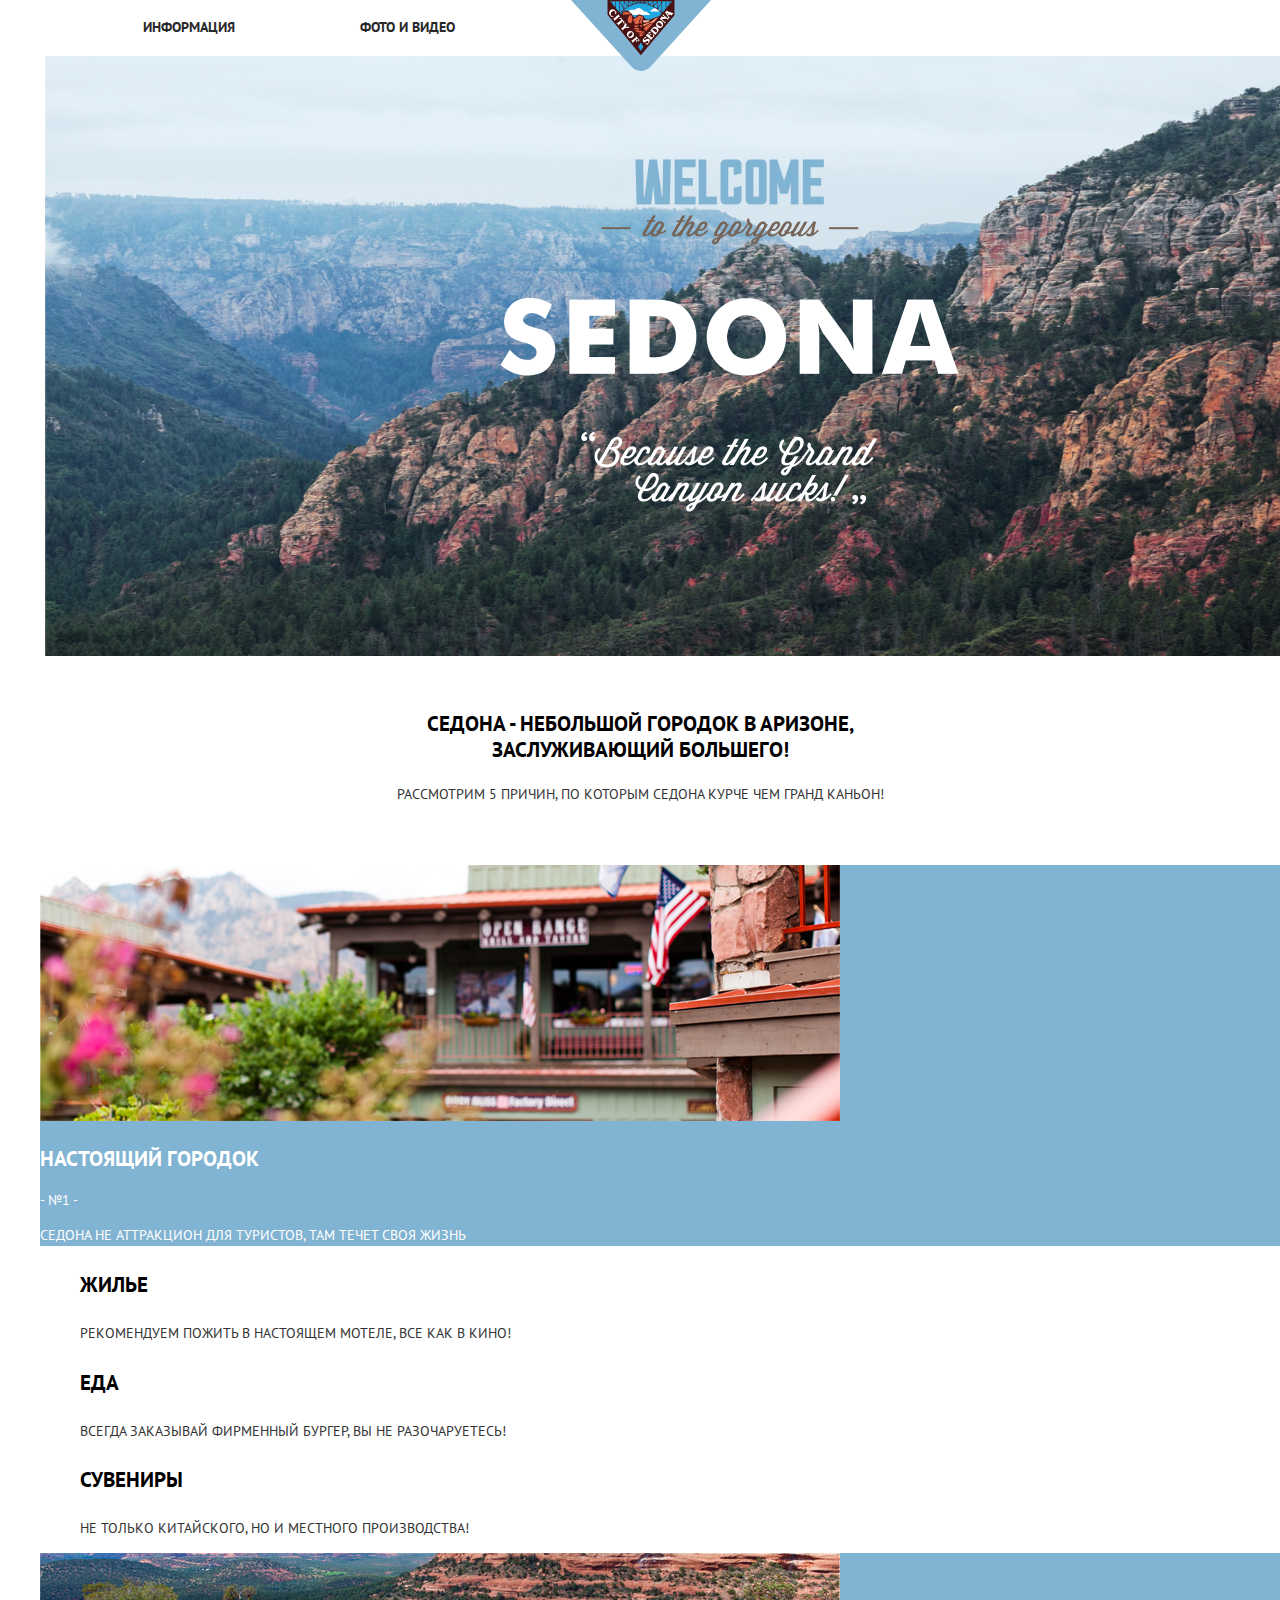
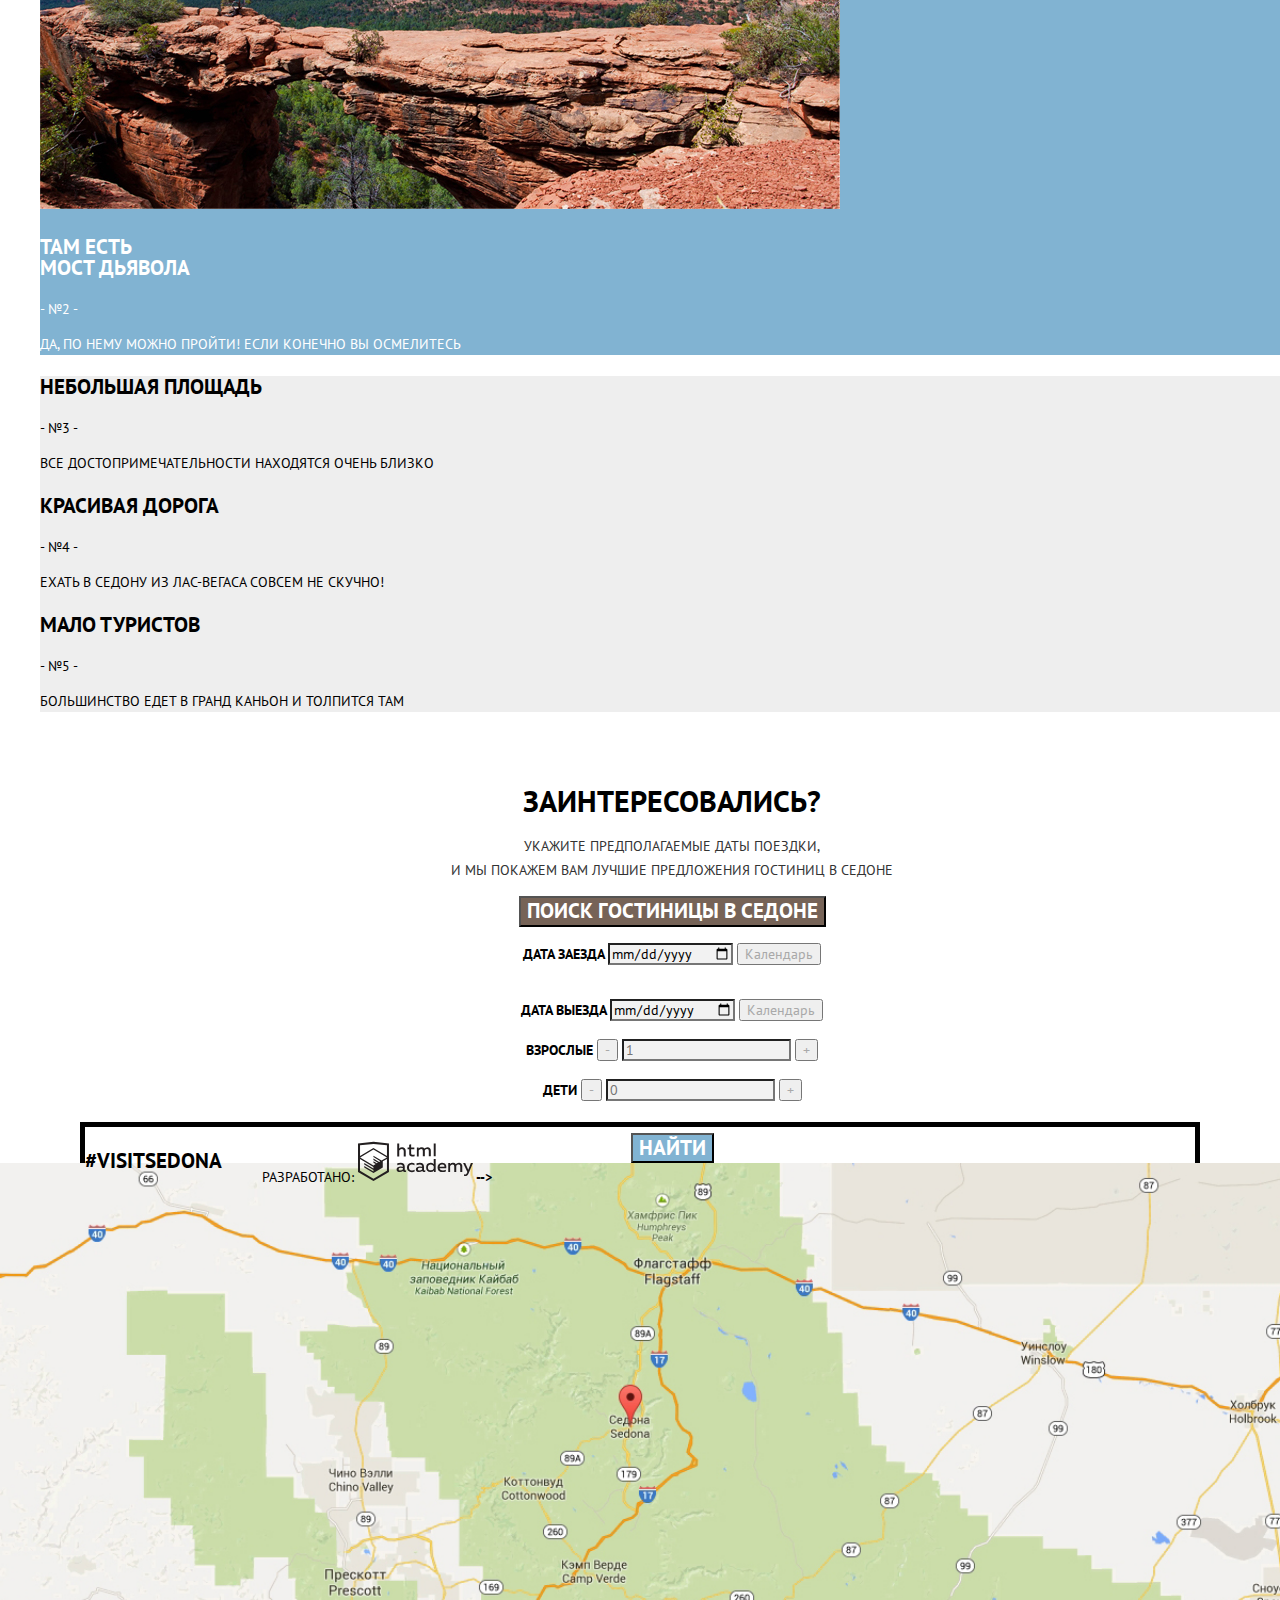
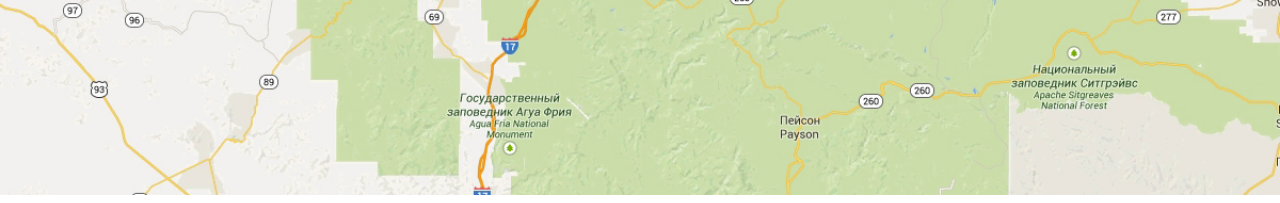
<file: index.html>
<!DOCTYPE html>
<html lang="ru">

<head>
  <meta charset="utf-8">
  <title>HTML Academy: Седона</title>
  <link href="https://fonts.googleapis.com/css?family=PT+Sans:400,700&amp;subset=cyrillic" rel="stylesheet">
  <link rel="stylesheet" href="css/normalize.css">
  <link rel="stylesheet" href="css/style.css">
</head>

<body>
  <header class="main-header">
    <nav class="nav-header">
      <a class="nav-header-logo">
        <img src="img/logo-sedona.svg" width="140" height="71" alt="Логотип Седона">
      </a>
      <ul>
        <li><a href="info.html">Информация</a></li>
        <li><a href="media.html">Фото и видео</a></li>
        <li><a href="map.html">Карта штата</a></li>
        <li><a href="catalog.html">Гостиницы</a></li>
      </ul>
    </nav>
  </div>
  </header>
  <main class="main-container">
  <img class="main-background" src="img/main-backgroundphoto.jpg" width="1200px" height="773px" alt="Обои">
    <img class="main-welcometext" src="img/main-welcometext.png" width="459px" height="353px" alt="Обои">
    <section class="features">
      <div class="features-text">
      <h2 class="features-main">Седона - небольшой городок в аризоне,<br> заслуживающий большего!</h2>
      <p class="features-reasons">Рассмотрим 5 причин, по которым Седона курче чем Гранд Каньон!</p></div>
      <h2 class="visially-hidden"> 5 причин посетить Седону </h2>
      <ul class="features-list">
       <div class="white-block">
        <li>
          <img class="main-picture-feature" src="img/main-reason1.jpg" width="800px" height="256px" alt="Фотография-причина1">
          <h3 class="features-name"> Настоящий городок</h3>
          <p class="features-number"> - №1 - </p>
          <p class="features-description>">Седона не аттракцион для туристов, там течет своя жизнь</p></div>
          <ul>
            <li class="features-list-extra">
              <h4 class="features-name">Жилье</h4>
              <p class="features-description-gray">Рекомендуем пожить в настоящем мотеле, все как в кино!</p>
            </li>
            <li class="features-list-extra">
              <h4 class="features-name">Еда</h4>
              <p class="features-description-gray">Всегда заказывай фирменный бургер, вы не разочаруетесь!</p>
            </li>
            <li class="features-list-extra">
              <h4 class="features-name">Сувениры</h4>
              <p class="features-description-gray">Не только китайского, но и местного производства!</p>
            </li>
          </ul>
        </li>
        <li>
          <div class="white-block">
          <img class="main-picture-feature" src="img/main-reason2.jpg" width="800px" height="256px" alt="Фотография-причина2">
          <h3 class="features-name">Там есть <br> мост дьявола</h3>
          <p class="features-number"> - №2 - </p>
          <p class="features-description>">Да, по нему можно пройти! Если конечно вы осмелитесь</p></div>
        </li>
        <div class="gray-block">
        <li class="features-list-wide">
          <h3 class="features-name">Небольшая площадь</h3>
          <p class="features-number"> - №3 - </p>
          <p class="features-description-gray>">Все достопримечательности находятся очень близко</p>
        </li>
        <li class="features-list-wide">
          <h3 class="features-name">Красивая дорога</h3>
          <p class="features-number"> - №4 - </p>
          <p class="features-description-gray>">Ехать в седону из лас-вегаса совсем не скучно!</p>
        </li>
        <li class="features-list-wide">
          <h3 class="features-name">Мало туристов</h3>
          <p class="features-number"> - №5 - </p>
          <p class="features-description-gray>">Большинство едет в Гранд Каньон и толпится там</p>
        </li>
      </div>
      </ul>
    </section>
    <section class="offers">
      <strong class="main-question">Заинтересовались?</strong>
      <p class="main-offer">Укажите предполагаемые даты поездки, <br> и мы покажем вам лучшие предложения гостиниц в Седоне</p>
      <button class="main-search">Поиск гостиницы в Седоне</button>
      <form class="search-form" action="catalog.html" method="post">
         <p class="search-criteria">
           <label for="search-datefrom">Дата заезда</label>
           <input id="search-datefrom" type="date" name="datefrom" value="" class="forms">
           <button class="search-calendar" type="submit" aria-label="Открыть календарь для выбора даты">Календарь</button>
         </p>
         <p class="search-criteria">
           <label for="seacrh-dateto">Дата выезда</label>
           <input id="search-dateto" type="date" name="dateto" value="" class="forms">
           <button class="search-calendar" type="submit" aria-label="Открыть календарь для выбора даты">Календарь</button>
         </p>
         <p class="search-criteria">
           <label for="search-adults">Взрослые</label>
           <button class="search-sign" type="submit" aria-label="Убрать взрослого">-</button>
           <input id="search-adults" type="number" name="adults" value="" placeholder="1" min="1" class="forms">
           <button class="search-sign" type="submit" aria-label="Добавить еще одного взрослого">+</button>
         </p>
         <p class="search-criteria">
           <label for="search-children">Дети</label>
           <button class="search-sign" type="submit" aria-label="Убрать взрослого">-</button>
           <input id="search-children" type="number" name="children" value="" placeholder="0" class="forms">
           <button class="search-sign" type="submit" aria-label="Добавить еще одного взрослого">+</button>
         </p>
         <button class="main-buttonsearch" type="submit">Найти</button>
       </form>
    </section>
    <h2 class="visially-hidden"> Карта Седоны </h2>
    <img class="main-map" src="img/main-map.jpg" alt="Карта Седоны" width=100%>
  </main>
  <footer class="main-footer">
    <p class="hashtag-footer">#VISITSEDONA</p>
    <div class="social-footer">
      <ul>
        <li>
          <a class="social-button" href="#" aria-label="Ссылка на Твиттер"></a>
        </li>
        <li>
          <a class="social-button" href="#" aria-label="Ссылка на Фейсбук"></a>
        </li>
        <li>
          <a class="social-button" href="#" aria-label="Ссылка на Ютуб"></a>
        </li>
      </ul>
    </div>
    <p class="copyright-footer">
      <b>Разработано:</b>
      <a class="button-footer" href="https://htmlacademy.ru" aria-label="Ссылка на Академию"><img src="img/logo-academy.svg" width="115px" height="41px" alt="Html Academy"></a> -->
  </footer>
</body>
</html>
</file>
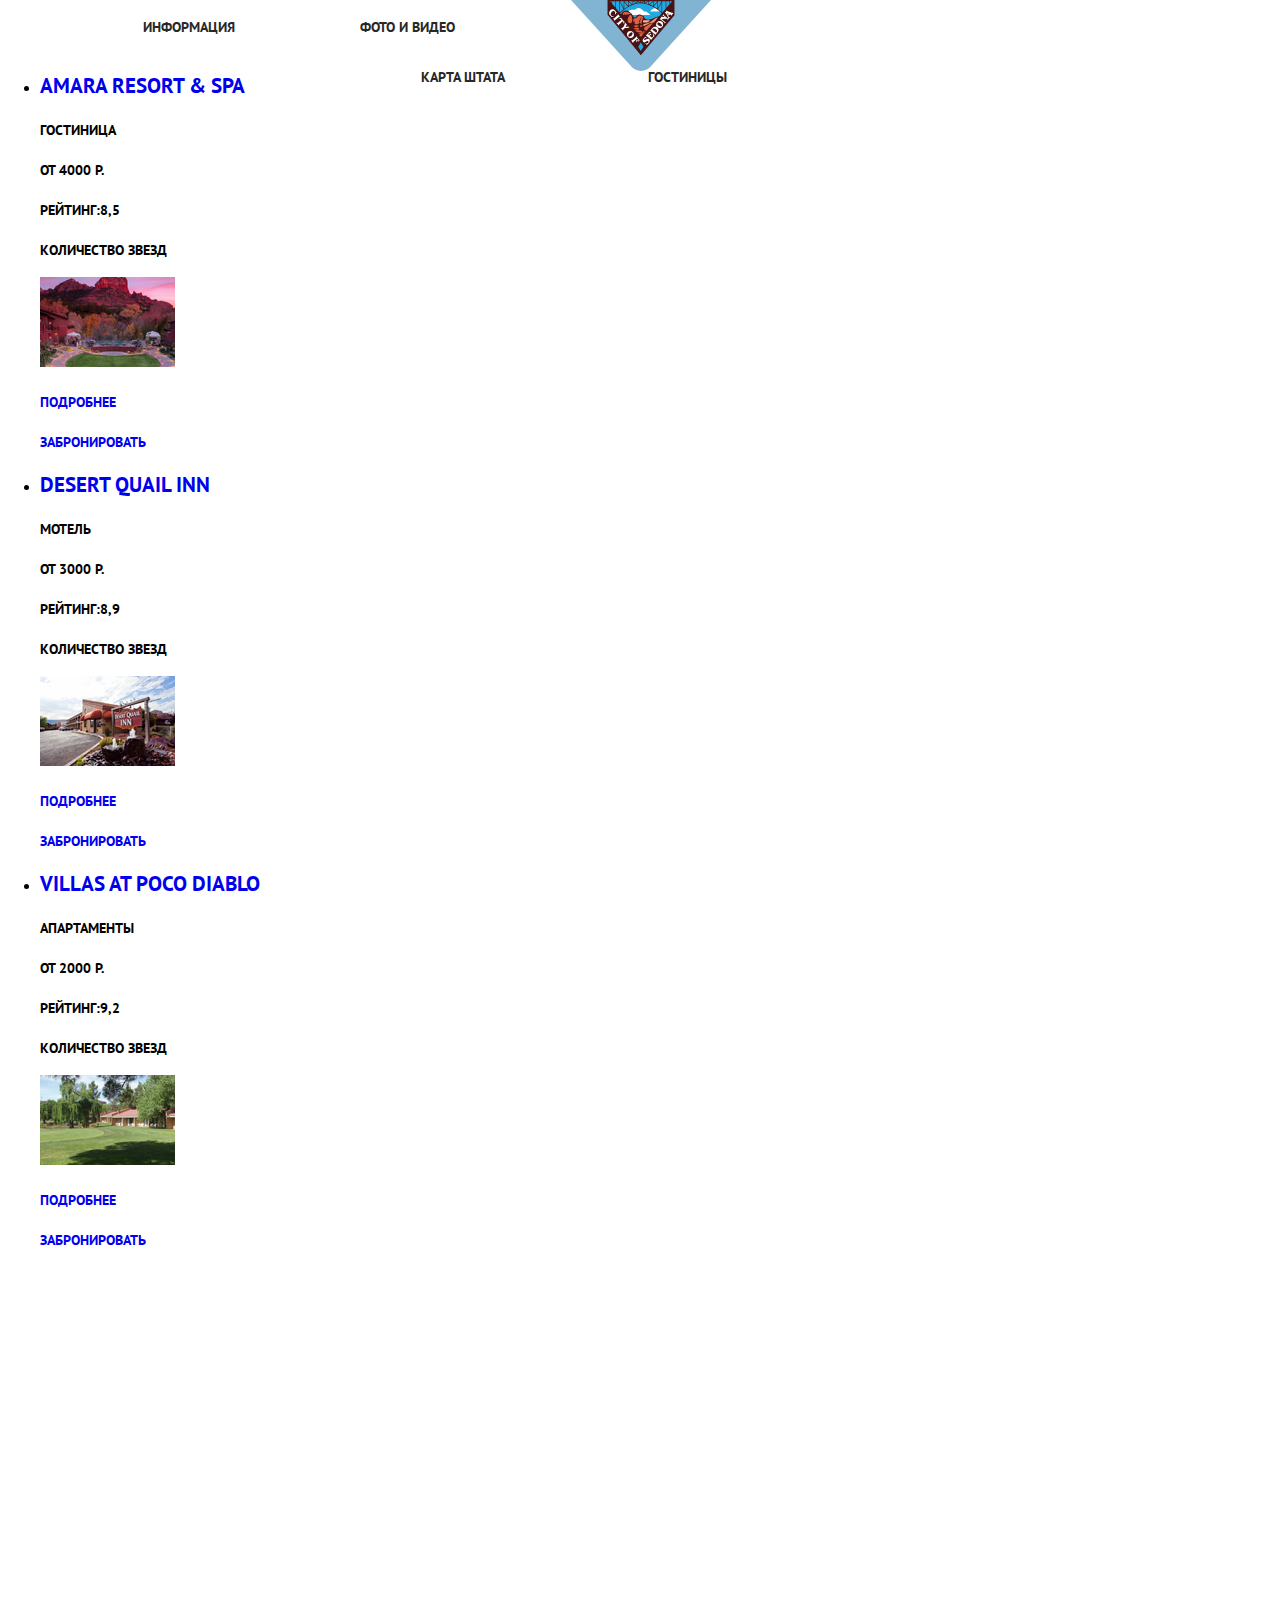
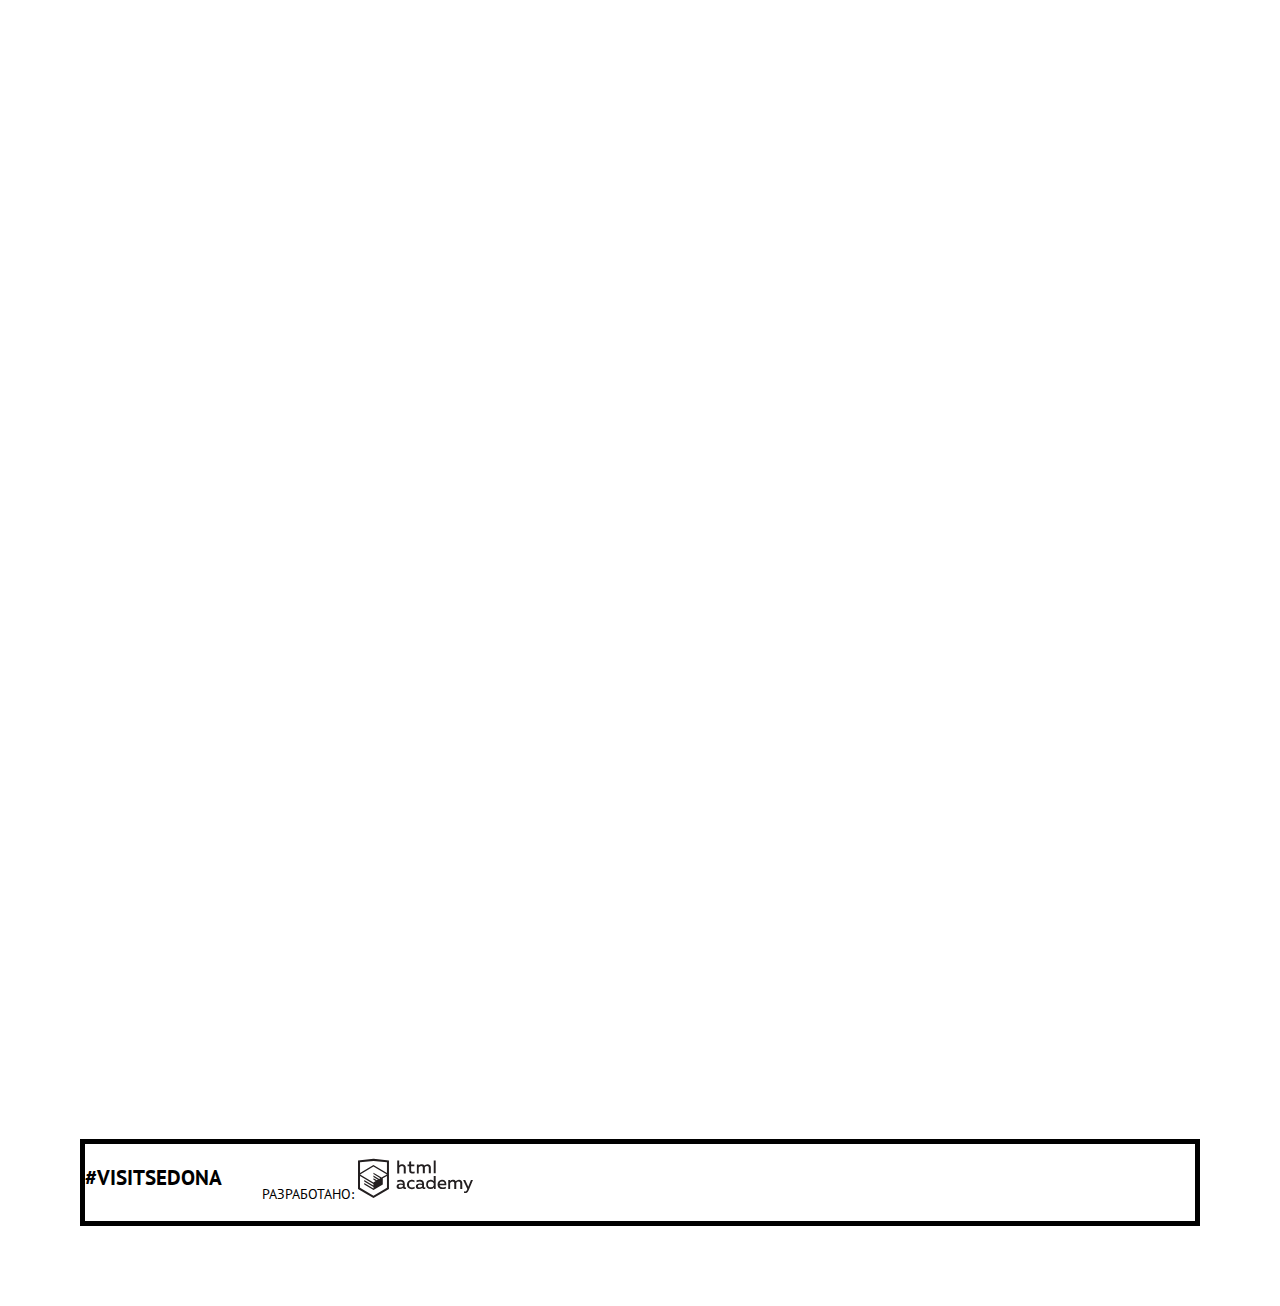
<file: catalog.html>
<!DOCTYPE html>
<html lang="ru">
  <head>
    <meta charset="utf-8">
    <title>HTML Academy: Седона</title>
    <link href="https://fonts.googleapis.com/css?family=PT+Sans:400,700&amp;subset=cyrillic" rel="stylesheet">
    <link rel="stylesheet" href="css/normalize.css">
    <link rel="stylesheet" href="css/style.css">
  </head>
  <body>
    <header class="main-header">
        <nav class="nav-header">
          <a class="nav-header-logo" href="index.html" aria-label="Логотип и Ссылка на главную страницу">
           <img src="img/logo-sedona.svg" width="140" height="71" alt="Логотип Седона">
          </a>
          <ul>
            <li><a href="info.html">Информация</a></li>
            <li><a href="media.html">Фото и видео</a></li>
            <li><a href="map.html">Карта штата</a></li>
            <li class="site-navigation-current"><a href="catalog.html">Гостиницы</a></li>
          </ul>
        </nav>
    </header>
    <main class="main-container">
      <!--  <img class="catalog-background" src="img/catalog-background.jpg" width="1200px" height="562px" alt="Обои"> -->
        <section class="criteria">
          <h2 class="visially-hidden"> Критерии для поиска </h2>
        </section>
        <section class="main-hotel">
          <h2 class="visially-hidden">Подходящие по критериям поиска отели</h2>
          <ul class="hotel-list">
            <li><h2 class="hotel-name"><a href="#">Amara resort & Spa</a></h2>
              <p class="hotel-type"> Гостиница</p>
              <p class="hotel-price">От 4000 р.</p>
              <p class="hotel-rating">Рейтинг:8,5</p>
              <p class="hidden-text">Количество звезд</p>
              <img class="catalog-photo" src="img/catalog-amara.jpg" width="135px" height="90px" alt="Amara Resort">
              <p class="main-button-about"><a href="#">Подробнее</a></p><!--Сделала ссылкой, так как переходим на другую страницу -->
              <p class="main-button-reserve"><a href="#">Забронировать</a></p><!--Сделала ссылкой, так как переходим на другую страницу -->
            </li>
            <li><h2 class="hotel-name"><a href="#">Desert Quail Inn</a></h2>
              <p class="hotel-type">Мотель</p>
              <p class="hotel-price">От 3000 р.</p>
              <p class="hotel-rating">Рейтинг:8,9</p>
              <p class="hidden-text">Количество звезд</p>
              <img class="catalog-photo" src="img/catalog-desert.jpg" width="135px" height="90px" alt="Desert Quail">
              <p class="main-button-about"><a href="#">Подробнее</a></p>
              <p class="main-button-reserve"><a href="#">Забронировать</a></p>
            </li>
            <li><h2 class="hotel-name"><a href="#">Villas at Poco Diablo</a></h2>
              <p class="hotel-type">Апартаменты</p>
              <p class="hotel-price">От 2000 р.</p>
              <p class="hotel-rating">Рейтинг:9,2</p>
              <p class="hidden-text">Количество звезд</p>
              <img src="img/catalog-villas.jpg" width="135px" height="90px" alt="Villas at Poco">
              <p class="main-button-about"><a href="#">Подробнее</a></p>
              <p class="main-button-reserve"><a href="#">Забронировать</a></p>
            </li>
          </ul>
        </section>
    </main>
        <footer class="main-footer">
            <p class="hashtag-footer">#VISITSEDONA</p>
            <div class="social-footer">
              <ul>
                <li>
                  <a class="social-button" href="#" aria-label="Ссылка на Твиттер"></a>
                </li>
                <li>
                  <a class="social-button" href="#" aria-label="Ссылка на Фейсбук"></a>
                </li>
                <li>
                  <a class="social-button" href="#" aria-label="Ссылка на Ютуб"></a>
                </li>
              </ul>
            </div>
            <p class="copyright-footer">
              <b>Разработано:</b>
              <a class="button-footer" href="https://htmlacademy.ru" aria-label="Ссылка на Академию"><img src="img/logo-academy.svg" width="115px" height="41px" alt="Html Academy"></a>
            </p>
        </footer>
  </body>
</html>
</file>
<file: css/style.css>
body {
  margin: 0;
  padding: 0;

  font-family: "PT Sans", Arial, sans-serif;
  font-size:14px;
  font-weight: bold;
  color: #000000;
  text-transform: uppercase;
  line-height: 26px;
}
a {
  text-decoration: none;
}
.visially-hidden {
    position: absolute;

    width: 1px;
    height: 1px;
    margin: -1px;
    border: 0;
    padding: 0;

    white-space: nowrap;

    clip-path: inset(100%);
    clip: rect(0 0 0 0);
    overflow: hidden;
}
header {
/*  background-color: #ffffff; */
}
.nav-header ul{
  margin:0;
  padding: 0;
  list-style: none;

}
.nav-header a {
  color: #282828;
}
.nav-header a:hover {
  color: #81b3d2;
}
.nav-header a:active {
  color: rgba(0,0,0,0.5);
}
.features {
  font-weight:400;
}
.features-main {
  font-size:21px;
  text-align: center;
}
.features-reasons {
  text-align: center;

  color: #333333;
}
.features-list,
.features-list-extra {
  line-height: 21px;

  list-style: none;
}
.features-name {
  font-size:21px;
}
.features-description-gray {
  color: #333333;
}
.white-block {
  color: #ffffff;
  background-color: #81b3d2;
}
.gray-block {
  background-color: #eeeeee;
}
.offers {
  text-align: center;

  background-color: #ffffff;
}
.main-question {
    font-size:30px;
    line-height:36px;
}
.main-offer {
  font-weight:400;
  line-height:24px;

  color: #333333;
}
.main-search {
  font-size:21px;
  text-transform: uppercase;
  font-weight: bold;

  color: #ffffff;
  background-color: #766357;
}
.main-search:hover {
  background-color: #604e43;
}
.main-search:active {
  background-color: #503e33;
  color: rgba(255,255,255,0.3);
}
.forms {
  background-color: #f2f2f2;
}
.forms:hover{
  background-color: #ebebeb;
}
.forms:focus {
  background-color: #ffffff;
}
.search-calendar {
  color: #a9a9a9;
}
.search-calendar:hover {
  color: #282828;
}
.search-calendar:active {
  color: #81b3d2;
  background-color: #ffffff;
}
.search-sign {
  color: #a9a9a9;
}
.search-sign:hover {
  color: #000000;
}
.search-sign:active {
  color: #81b3d2;
}
.main-buttonsearch {
  font-size:21px;
  text-transform: uppercase;
  font-weight: bold;

  color: #ffffff;
  background-color: #81b3d2;
}
.main-buttonsearch:hover {
  background-color:#669ec0;
}
.main-buttonsearch:active {
  background-color:#5496bd;
  color: rgba(255,255,255,0.3);
}
.main-footer {
  background-color: #ffffff;
}
.hashtag-footer {
  font-size:21px;
  text-align: left;
}
.social-footer ul {
  list-style: none;
}
.social-button {
  background-color: #81b3d2;
}
.social-button:hover {
  background-color:#669ec0;
}
.social-button:active {
  background-color:#5496bd;
}
.copyright-footer b{
  font-weight:400;
}
.button-footer {
  color:#231f20;
}
.button-footer:hover {
  color:#81b3d2;
}
.button-footer:active {
  color:#bdbbbc;
}

/* Каталог *//*
.main-container {
  background-color:#fefefe;
}
.hotel-list {
  list-style:none;
}
.hotel-name {
  font-size:21px;
}
.hotel-name a:hover {
  color: #81b3d2;
}
.hotel-name a:active {
  color: rgba(0,0,0,0.5);
}
.hotel-type,
.hotel-price {
  font-weight:400;
  line-height: 21px;

  color:#333333;
}
.hotel-rating {
  font-weight:400;
  line-height: 21px;

  background-color:#f2f2f2;
  color:#666666;
}
.main-button-about a {
  line-height: 21px;

  background-color:#81b3d2;
  color:#ffffff;
}
.main-button-about a:hover {
  background-color:#669ec0;
  color:#ffffff;
}
.main-button-about a:active {
  background-color:#5496bd;
  color: rgba(255,255,255,0.5);
}
.main-button-reserve a {
  line-height: 21px;

  background-color:#766357;
  color:#ffffff;
}
.main-button-reserve a:hover {
  background-color:#604e43;
  color:#ffffff;
}
.main-button-reserve a:active {
  background-color:#503e33;
  color: rgba(255,255,255,0.5);
} */
body {
  /* Временно для сетки */

}
nav {
  display:flex;
  flex-direction: row;
  margin: 0 43px;
  height:56px;
  width:1200px;
}
.nav-header li{
 width:240px;
 display: inline-block;
 vertical-align: top;
 box-sizing: border-box;
 text-align: center;
 padding-top: 14px;
 padding-bottom: 10px;
 width: 240px;
}
 .nav-header-logo {
  width:140px;
  height: 70px;
  position: absolute;
  left: 50%;
  margin-left: -69px;
}
nav li:nth-child(1) {
    padding-left: 100px; /*значения пока подбирала ориентировочные, так как не получилось просчитать в ФШ */
   text-align: left;
}

nav li:nth-child(2) {
    margin-right: 300px;
    text-align: center;
}
nav li:nth-child(3) {
    margin-left: 300px;
    text-align: center;
}
nav li:nth-child(4) {
    padding-right: 100px;
    text-align: right;
}
.main-container {
  height:2586px;
}
.main-background {
  width:1350px;
  height:600px;
  margin-left:45px;
}
.main-welcometext {
  position: absolute;
  top:159px;
  left:500px;
}
.features-text {
  padding: 30px;
  text-align: center;
}

.features-main h2 {
    margin: 0;
    padding: 0 300px
}

.features-reasons p {
    margin-bottom: 0;
    margin-top: 30px
}
.offers {
    text-align: center;
    width: 1200px;
    padding: 57px 72px 0px 72px
}
.main-question {
   margin-top: 0px;
   margin-bottom: 28px;
}
.main-offer p {
  margin: 0;
  margin-bottom: 48px;
  padding: 0 300px
}
.search-criteria:nth-child(1),
.search-criteria:nth-child(2)
.search-criteria:nth-child(3),
.search-criteria:nth-child(4)  {
  margin-bottom:30px;
}
.main-footer {
  display:flex;
  flex-direction: row;
  border: 5px solid black;
  margin: 80px;
}
.hashtag-footer {
  text-align:left;
}
.copyright-footer {
  text-align: right;
}
</file>
